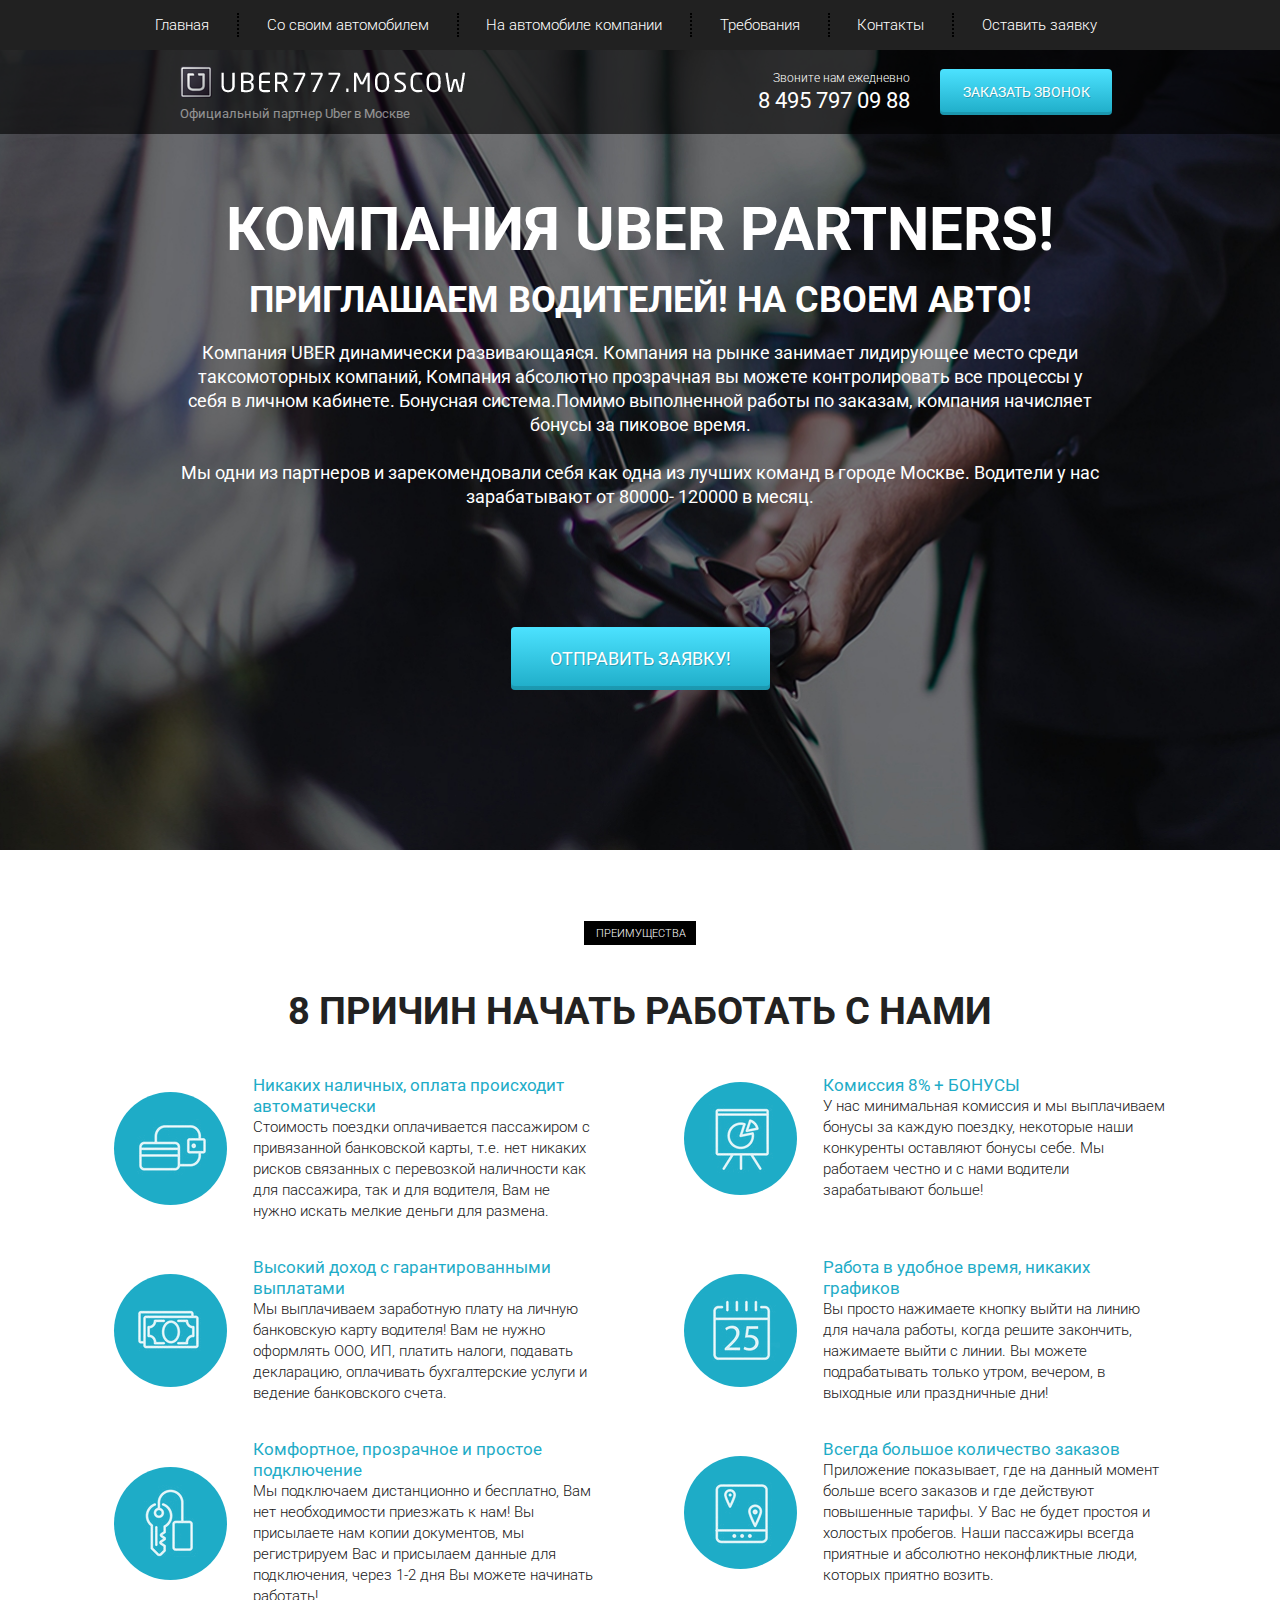
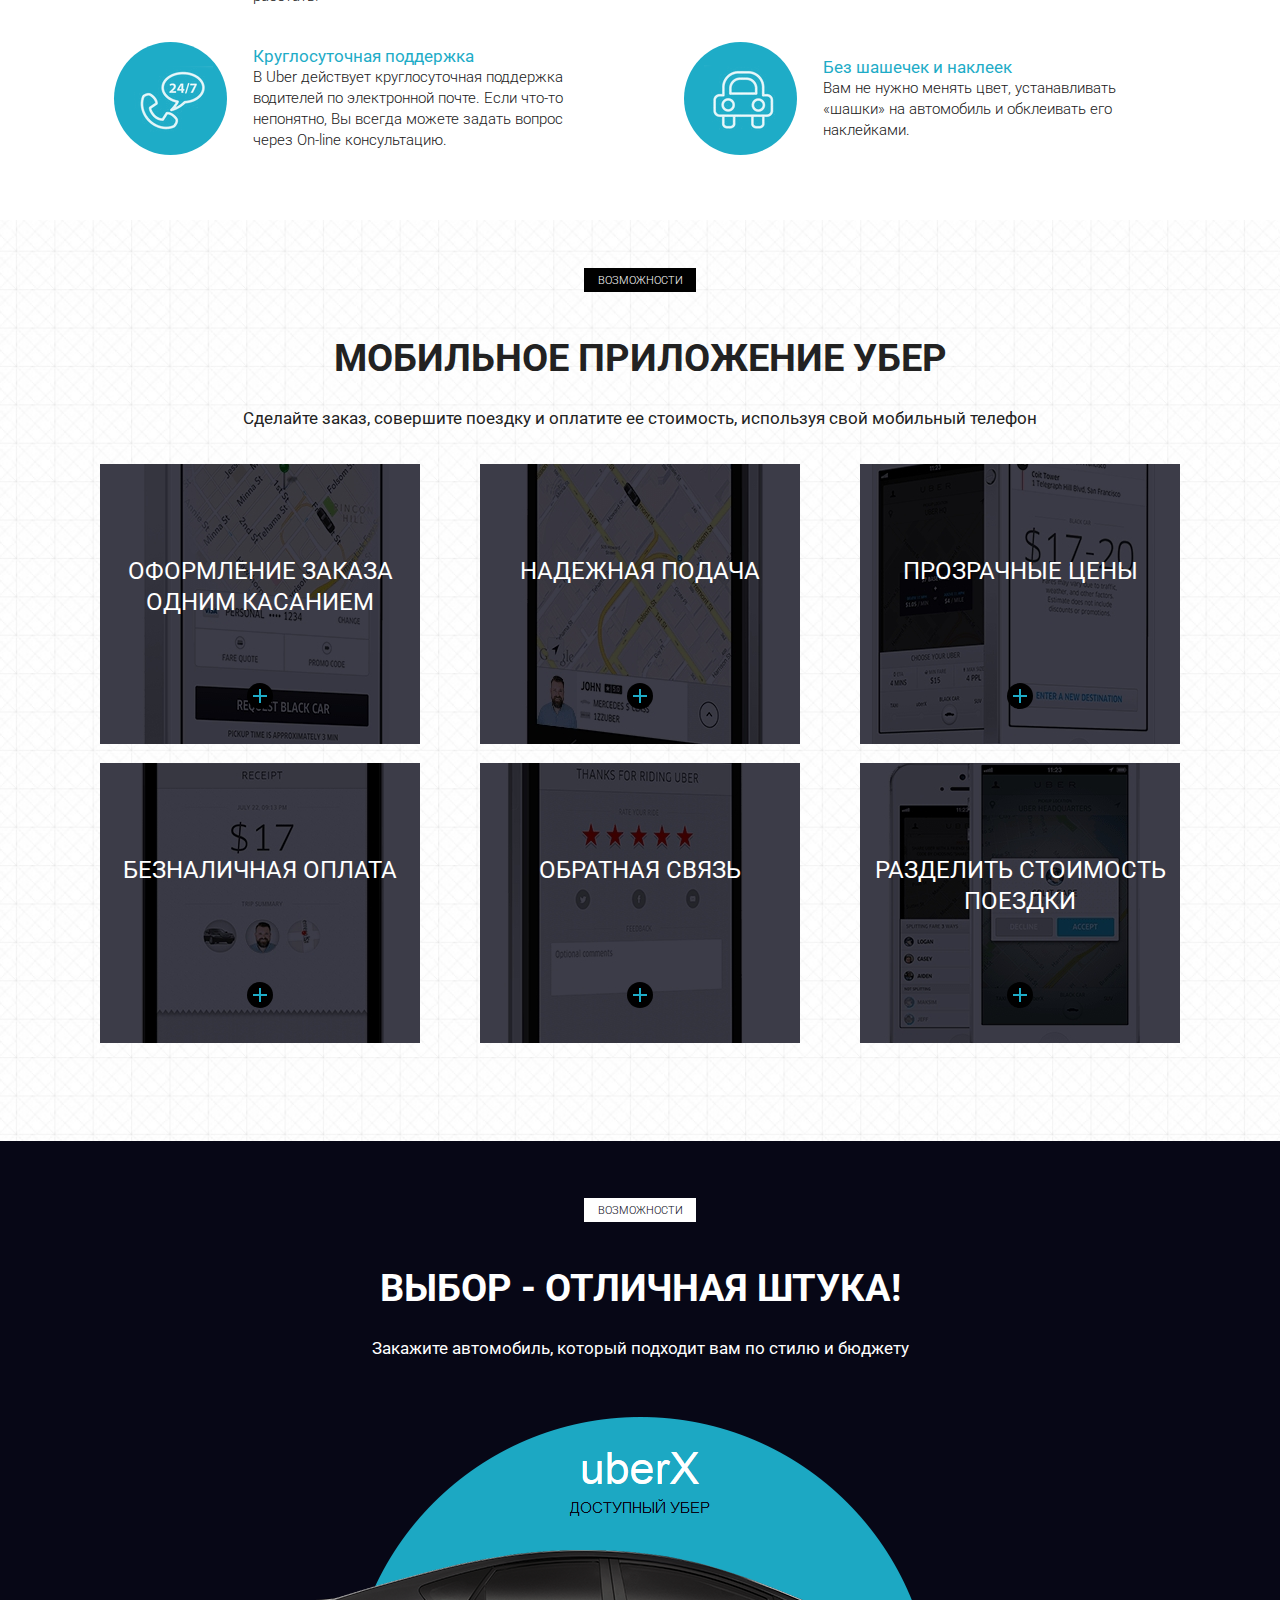
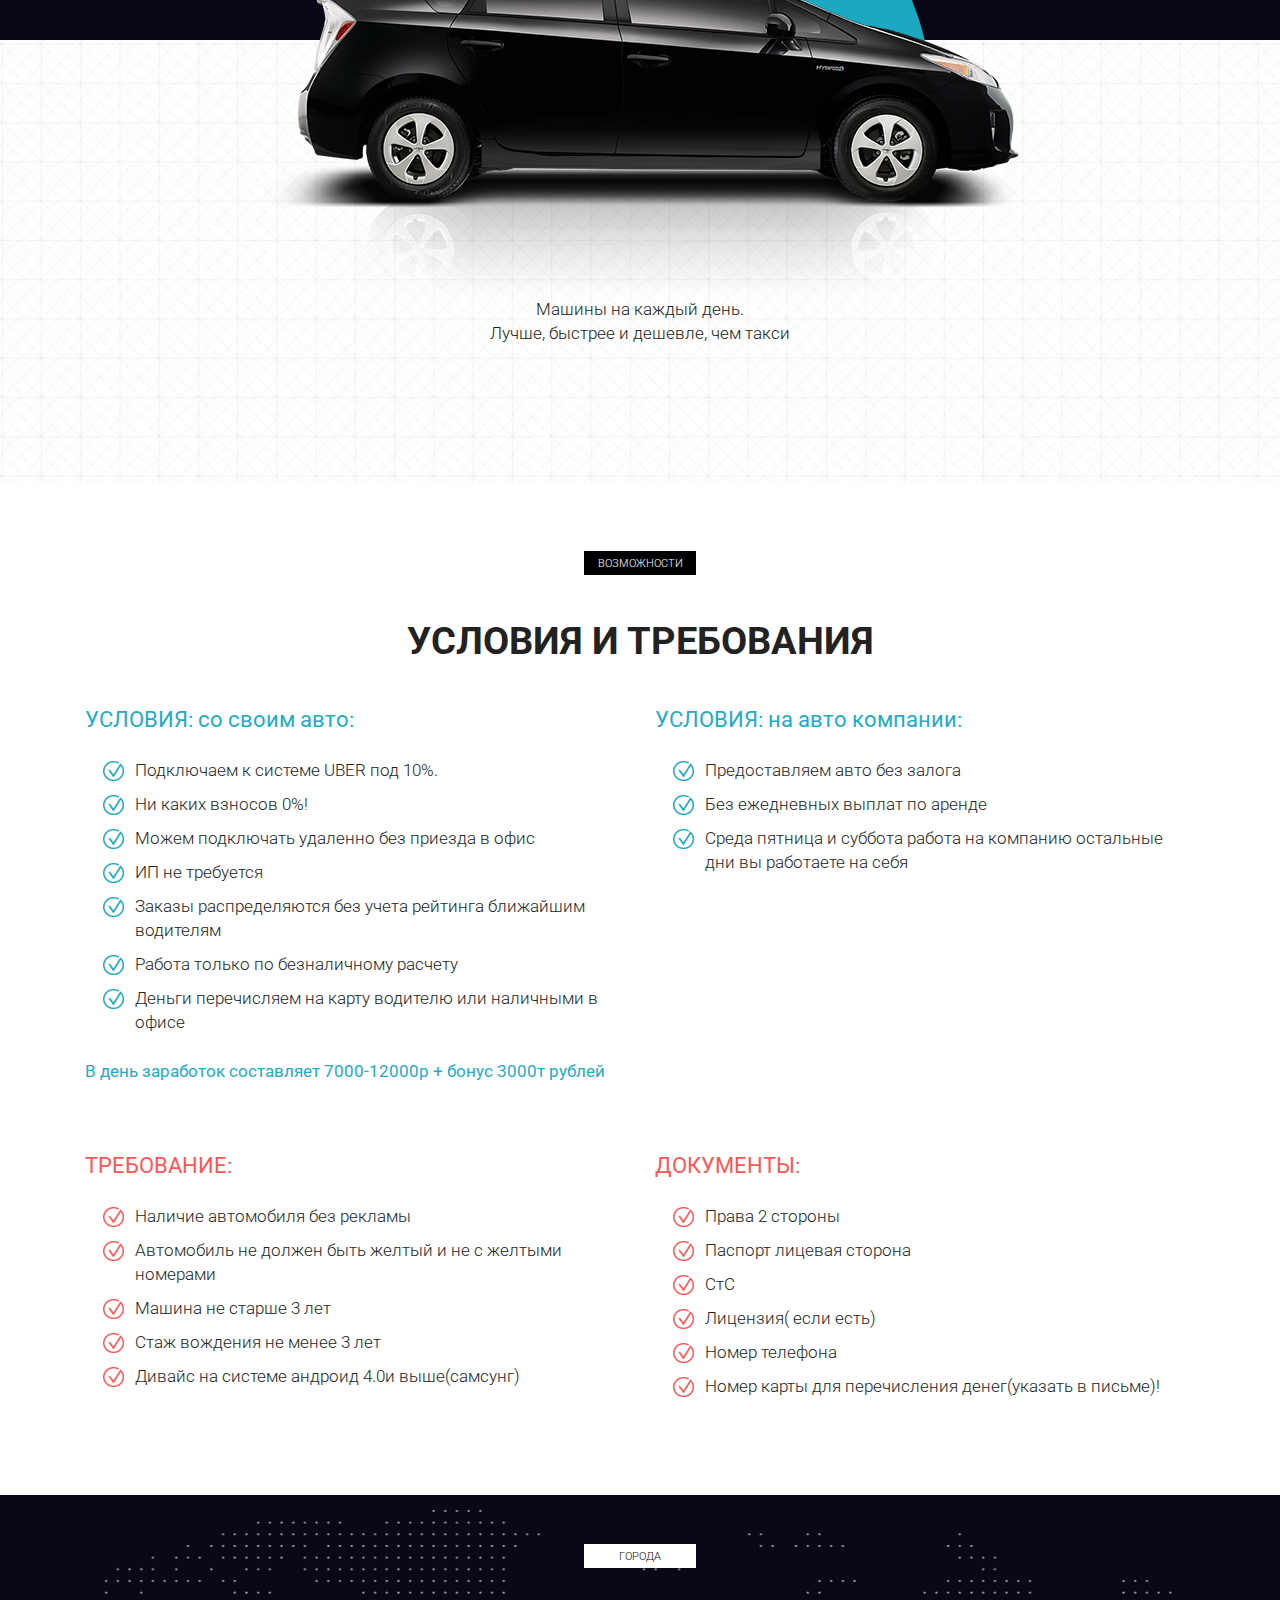
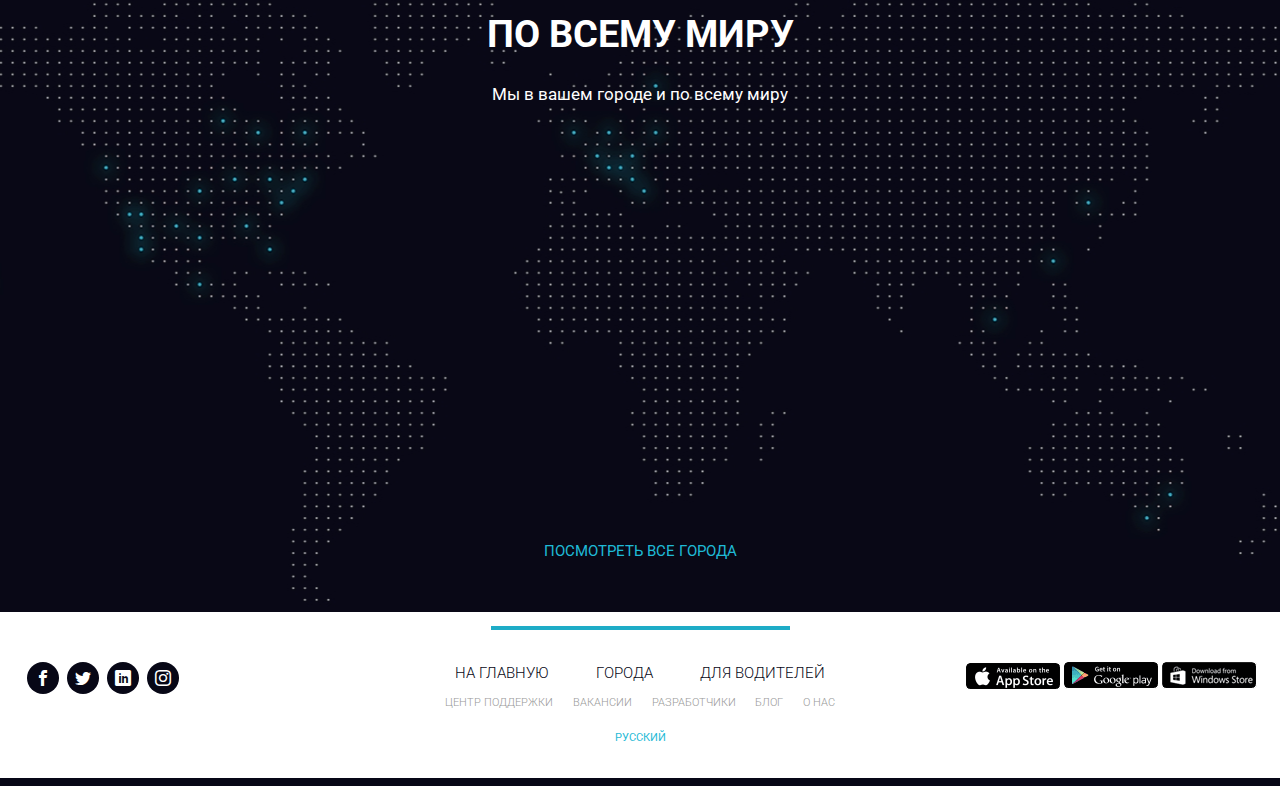
<file: index.html>
<!DOCTYPE html>
<html lang="en">
<head>
    <meta charset="UTF-8">
    <meta name="viewport" content="width=device-width, initial-scale=1.0">
    <meta http-equiv="X-UA-Compatible" content="ie=edge">
    <title>Uber</title>
    <link rel="icon" href="icons/favicon.ico" type="image/x-icon">
    <link href="https://fonts.googleapis.com/css?family=Roboto:300,400,700&amp;subset=cyrillic-ext" rel="stylesheet">
    <link rel="stylesheet" href="css/bootstrap-reboot.min.css">
    <link rel="stylesheet" href="css/bootstrap-grid.min.css">
    <link rel="stylesheet" href="css/Icons.css">
    <link rel="stylesheet" href="css/style.min.css">
</head>
<body>
    <header>
        <nav>
            <div class="container">
                <ul class="menu">
                    <li class="menu_item"><a href="#" class="menu_link">Главная</a></li>
                    <li class="menu_item"><a href="#require" class="menu_link">Со своим автомобилем</a></li>
                    <li class="menu_item"><a href="#require" class="menu_link">На автомобиле компании</a></li>
                    <li class="menu_item"><a href="#" class="menu_link">Требования</a></li>
                    <li class="menu_item"><a href="#" class="menu_link">Контакты</a></li>
                    <li class="menu_item"><a href="#" class="menu_link">Оставить заявку</a></li>
                </ul>
            </div>
            <div class="hamburger">
                <span></span>
                <span></span>
                <span></span>
            </div>
        </nav>
        <div class="subheader">
            <div class="container">
                <div class="row">
                    <div class="col-6 col-md-4 offset-md-1">
                        <a href="#" class="subheader_logo"><img src="img/logo.png" alt="logo"></a>
                        <div class="subheader_official">Официальный партнер Uber в Москве</div>
                    </div>
    
                    <div class="xs-hidden col-md-3 offset-md-1 col-xl-2 offset-xl-2">
                        <div class="subheader_call">Звоните нам ежедневно</div>
                        <a href="tel:84957970988" class="subheader_phone">8 495 797 09 88</a>
                    </div>
    
                    <div class="col-6 col-md-3 col-lg-2">
                        <a href="tel:84957970988" class="xs-visible subheader_phone">8 495 797 09 88</a>
                        <button class="subheader_btn">заказать звонок</button>
                    </div>
                </div>
            </div>
        </div>
    </header>

    <section class="promo">
        <div class="container">
            <div class="row">
                <div class="col-md-12 col-lg-10 offset-lg-1 ">
                    <h1 class="promo_header">КОМПАНИЯ UBER PARTNERS!</h1>
                    <h2 class="promo_subheader">ПРИГЛАШАЕМ ВОДИТЕЛЕЙ! НА СВОЕМ АВТО!</h2>
                    <div class="promo_descr">
                        Компания UBER  динамически развивающаяся. Компания на рынке занимает лидирующее место среди
                        таксомоторных компаний, Компания абсолютно прозрачная вы можете контролировать все процессы у себя в личном кабинете. Бонуcная система.Помимо выполненной работы по заказам, компания начисляет бонусы за
                        пиковое время.
                        <br><br>
                        Мы одни из партнеров и зарекомендовали себя как одна из лучших команд в городе Москве.  Водители у нас
                        зарабатывают от 80000- 120000 в месяц.
                    </div>
                    <button class="promo_btn">ОТПРАВИТЬ ЗАЯВКУ!</button>
                </div>
            </div>
        </div>
    </section>

    <section class="reasons">
        <div class="container">
            <div class="lable">преимущества</div>
            <h2 class="title">8 причин начать работать с нами</h2>
            <div class="row">
                <div class="col-md-6">
                    <div class="reasons_block">
                        <div class="reasons_round">
                            <img src="icons/1.png" alt="reason">
                        </div>
                        <div class="reasons_descr">
                            <div class="reasons_subtitle">Никаких наличных, оплата происходит автоматически</div>
                            <div class="reasons_text">
                                Стоимость поездки оплачивается пассажиром с привязанной банковской карты, т.е. нет никаких рисков связанных с перевозкой наличности как для пассажира, так и для водителя, Вам не нужно искать мелкие деньги для размена.
                            </div>
                        </div>
                    </div>
                </div>
                <div class="col-md-6">
                    <div class="reasons_block">
                        <div class="reasons_round">
                            <img src="icons/2.png" alt="reason">
                        </div>
                        <div class="reasons_descr">
                            <div class="reasons_subtitle">Комиссия 8% + БОНУСЫ</div>
                            <div class="reasons_text">
                                У нас минимальная комиссия и мы выплачиваем бонусы за каждую поездку, некоторые наши конкуренты оставляют бонусы себе. Мы работаем честно и с нами водители зарабатывают больше!
                            </div>
                        </div>
                    </div>
                </div>
                <div class="col-md-6">
                    <div class="reasons_block">
                        <div class="reasons_round">
                            <img src="icons/3.png" alt="reason">
                        </div>
                        <div class="reasons_descr">
                            <div class="reasons_subtitle">Высокий доход с гарантированными выплатами</div>
                            <div class="reasons_text">
                                Мы выплачиваем заработную плату на личную банковскую карту водителя! Вам не нужно оформлять ООО, ИП, платить налоги, подавать декларацию, оплачивать бухгалтерские услуги и ведение банковского счета.
                            </div>
                        </div>
                    </div>
                </div>
                <div class="col-md-6">
                    <div class="reasons_block">
                        <div class="reasons_round">
                            <img src="icons/4.png" alt="reason">
                        </div>
                        <div class="reasons_descr">
                            <div class="reasons_subtitle">Работа в удобное время, никаких графиков</div>
                            <div class="reasons_text">
                                Вы просто нажимаете кнопку выйти на линию для начала работы, когда решите закончить, нажимаете выйти с линии. Вы можете подрабатывать только утром, вечером, в выходные или праздничные дни!
                            </div>
                        </div>
                    </div>
                </div>
                <div class="col-md-6">
                    <div class="reasons_block">
                        <div class="reasons_round">
                            <img src="icons/5.png" alt="reason">
                        </div>
                        <div class="reasons_descr">
                            <div class="reasons_subtitle">Комфортное, прозрачное и простое подключение</div>
                            <div class="reasons_text">
                                Мы подключаем дистанционно и бесплатно, Вам нет необходимости приезжать к нам! Вы присылаете нам копии документов, мы регистрируем Вас и присылаем данные для подключения, через 1-2 дня Вы можете начинать работать!
                            </div>
                        </div>
                    </div>
                </div>
                <div class="col-md-6">
                    <div class="reasons_block">
                        <div class="reasons_round">
                            <img src="icons/6.png" alt="reason">
                        </div>
                        <div class="reasons_descr">
                            <div class="reasons_subtitle">Всегда большое количество заказов</div>
                            <div class="reasons_text">
                                Приложение показывает, где на данный момент больше всего заказов и где действуют повышенные тарифы. У Вас не будет простоя и холостых пробегов. Наши пассажиры всегда приятные и абсолютно неконфликтные люди, которых приятно возить.
                            </div>
                        </div>
                    </div>
                </div>
                <div class="col-md-6">
                    <div class="reasons_block">
                        <div class="reasons_round">
                            <img src="icons/7.png" alt="reason">
                        </div>
                        <div class="reasons_descr">
                            <div class="reasons_subtitle">Круглосуточная поддержка</div>
                            <div class="reasons_text">
                                В Uber действует круглосуточная поддержка водителей по электронной почте. Если что-то непонятно, Вы всегда можете задать вопрос через On-line консультацию.
                            </div>
                        </div>
                    </div>
                </div>
                <div class="col-md-6">
                    <div class="reasons_block">
                        <div class="reasons_round">
                            <img src="icons/8.png" alt="reason">
                        </div>
                        <div class="reasons_descr">
                            <div class="reasons_subtitle">Без шашечек и наклеек</div>
                            <div class="reasons_text">
                                Вам не нужно менять цвет, устанавливать «шашки» на автомобиль и обклеивать его наклейками.
                            </div>
                        </div>
                    </div>
                </div>
            </div>
        </div>
    </section>

    <section class="mobile">
        <div class="container">
            <div class="lable">Возможности</div>
            <div class="title">мобильное приложение убер</div>
            <div class="subtitle">Сделайте заказ, совершите поездку и оплатите ее стоимость, используя свой мобильный телефон</div>
            <div class="row">
                <div class="col-12 col-md-4">
                    <div class="mobile_item mobile_item_1">
                        <div class="mobile_item_subtitle">оформление заказа одним касанием</div>
                        <div class="mobile_item_plus"></div>
                    </div>
                </div>
                <div class="col-12 col-md-4">
                    <div class="mobile_item mobile_item_2">
                        <div class="mobile_item_subtitle">надежная подача</div>
                        <div class="mobile_item_plus"></div>
                    </div>
                </div>
                <div class="col-12 col-md-4">
                    <div class="mobile_item mobile_item_3">
                        <div class="mobile_item_subtitle">прозрачные цены</div>
                        <div class="mobile_item_plus"></div>
                    </div>
                </div>
                <div class="col-12 col-md-4">
                    <div class="mobile_item mobile_item_4">
                        <div class="mobile_item_subtitle">безналичная оплата</div>
                        <div class="mobile_item_plus"></div>
                    </div>
                </div>
                <div class="col-12 col-md-4">
                    <div class="mobile_item mobile_item_5">
                        <div class="mobile_item_subtitle">обратная связь</div>
                        <div class="mobile_item_plus"></div>
                    </div>
                </div>
                <div class="col-12 col-md-4">
                    <div class="mobile_item mobile_item_6">
                        <div class="mobile_item_subtitle">разделить
                            стоимость поездки</div>
                        <div class="mobile_item_plus"></div>
                    </div>
                </div>
            </div>
        </div>
    </section>

    <section class="car">
        <div class="container">
            <div class="car_first"></div>
            <div class="lable lable_white">Возможности</div>
            <div class="title title_white">Выбор - отличная штука!</div>
            <div class="subtitle subtitle_white">Закажите автомобиль, который подходит вам по стилю и бюджету</div>

            <img src="img/car.png" alt="car"  class="car_img">
            <div class="car_descr">
                Машины на каждый день. <br>
                Лучше, быстрее и дешевле, чем такси
            </div>
        </div>
    </section>

    <section class="require" id="require">
        <div class="container">
            <div class="lable">возможности</div>
            <div class="title">условия и требования</div>
            <div class="row">
                <div class="col-12 col-md-6">
                    <div class="require_block">
                        <div class="require_title">
                            УСЛОВИЯ: со своим авто:
                        </div>
                        <ul class="require_list">
                            <li>Подключаем к системе UBER  под 10%.</li>
                            <li>Ни каких взносов  0%!</li>
                            <li>Можем подключать удаленно без приезда в офис</li>
                            <li>ИП не требуется</li>
                            <li>Заказы распределяются без учета рейтинга ближайшим водителям</li>
                            <li>Работа только по безналичному расчету</li>
                            <li>Деньги перечисляем на карту водителю или наличными в офисе</li>
                        </ul>
                        <div class="require_descr">В день заработок составляет 7000-12000р + бонус 3000т рублей</div>
                    </div>
                </div>
                <div class="col-12 col-md-6">
                    <div class="require_block">
                        <div class="require_title">УСЛОВИЯ: на авто компании:</div>
                        <ul class="require_list">
                            <li>Предоставляем авто без залога</li>
                            <li>Без ежедневных выплат по аренде</li>
                            <li>Среда пятница и суббота работа на компанию остальные дни вы работаете на себя</li>
                        </ul>
                    </div>
                </div>
                <div class="col-12 col-md-6">
                    <div class="require_block require_nmb">
                        <div class="require_title_red">ТРЕБОВАНИЕ:</div>
                        <ul class="require_list warning">
                            <li>Наличие автомобиля без рекламы</li>
                            <li>Автомобиль не должен быть желтый и не с желтыми номерами</li>
                            <li>Машина не старше 3 лет</li>
                            <li>Стаж вождения не менее 3 лет</li>
                            <li>Дивайс на системе андроид 4.0и выше(самсунг)</li>
                        </ul>
                    </div>
                </div>
                <div class="col-12 col-md-6">
                    <div class="require_block require_nmb">
                        <div class="require_title_red">ДОКУМЕНТЫ:</div>
                        <ul class="require_list warning">
                            <li>Права 2 стороны</li>
                            <li>Паспорт лицевая сторона</li>
                            <li>СтС</li>
                            <li>Лицензия( если есть)</li>
                            <li>Номер телефона</li>
                            <li>Номер карты для перечисления денег(указать в письме)!</li>
                        </ul>
                    </div>
                </div>
            </div>
        </div>
    </section>

    <section class="world">
        <div class="container">
            <div class="lable lable_white">города</div>
            <div class="title title_white">По всему миру</div>
            <div class="subtitle subtitle_white">Мы в вашем городе и по всему миру</div>
            <div class="city"><a href="#">посмотреть все города</a></div>
        </div>
    </section>

    <footer>
        <div class="footer_devider"></div>
        <div class="footer_wrapper">
            <div class="wrapper_inner">
                <div class="footer_social">
                    <a href="#" class="footer_social_item">
                        <span class="icon-facebook"></span>
                    </a>
                
                    <a href="#" class="footer_social_item">
                        <span class="icon-twitter"></span>
                    </a>
                
                    <a href="#" class="footer_social_item">
                        <span class="icon-linkedin"></span>
                    </a>
                
                    <a href="#" class="footer_social_item">
                        <span class="icon-instagram"></span>
                    </a>
                </div>
                
                   
            </div>
            <div class="wrapper_inner">
                <div class="footer_links">
                    <div class="footer_links_main">
                        <a href="#">на главную</a>
                        <a href="#">города</a>
                        <a href="#">для водителей</a>
                    </div>
                    <div class="footer_links_sub">
                        <a href="#">центр поддержки</a>
                        <a href="#">вакансии</a>
                        <a href="#">разработчики</a>
                        <a href="#">блог</a>
                        <a href="#">о нас</a>
                    </div>
                    <a href="#" class="footer_links_lang">русский</a>
                </div>
            </div>
            <div class="wrapper_inner">
                <div class="footer_mobile">
                    <a href="#"><img src="icons/app_store.png" alt="App"></a>
                    <a href="#"><img src="icons/google.png" alt="Google"></a>
                    <a href="#"><img src="icons/windows.png" alt="Windows"></a>
                </div>
            </div>
            <div class="footer_black"></div>
        </div>
        
    </footer>

    <script src="js/script.js"></script>

</body>
</html>
</file>
<file: css/Icons.css>
@font-face {
  font-family: 'icomoon';
  src:  url('../fonts/icomoon.eot?qreo0e');
  src:  url('../fonts/icomoon.eot?qreo0e#iefix') format('embedded-opentype'),
    url('../fonts/icomoon.ttf?qreo0e') format('truetype'),
    url('../fonts/icomoon.woff?qreo0e') format('woff'),
    url('../fonts/icomoon.svg?qreo0e#icomoon') format('svg');
  font-weight: normal;
  font-style: normal;
  font-display: block;
}

[class^="icon-"], [class*=" icon-"] {
  /* use !important to prevent issues with browser extensions that change fonts */
  font-family: 'icomoon' !important;
  speak: never;
  font-style: normal;
  font-weight: normal;
  font-variant: normal;
  text-transform: none;
  line-height: 1;

  /* Better Font Rendering =========== */
  -webkit-font-smoothing: antialiased;
  -moz-osx-font-smoothing: grayscale;
}

.icon-facebook:before {
  content: "\ea90";
}
.icon-instagram:before {
  content: "\ea92";
}
.icon-twitter:before {
  content: "\ea96";
}
.icon-linkedin:before {
  content: "\eac9";
}
</file>
<file: css/style.min.css>
*{font-family:Roboto,sans-serif}header{position:relative;height:50px}nav{position:fixed;width:100%;height:50px;background-color:#212121;z-index:5}nav .hamburger{display:none}nav .menu{display:flex;justify-content:space-between;padding:13px 70px;margin:0;list-style-type:none}nav .menu_item{border-right:2px dotted #000;padding-right:28px}nav .menu_item:last-child{border-right:none}nav .menu_link{color:#fff;font-size:15px;font-weight:300}nav .menu_link:hover{text-decoration:none;color:#1eacc7}.subheader{position:absolute;top:50px;width:100%;height:84px;background-color:rgba(0,0,0,.6)}.subheader_logo{display:block;max-width:100%;margin-top:16px}.subheader_official{margin-top:6px;opacity:.5;color:#fff;font-size:13px;font-weight:400}.subheader_call{color:#fff;font-size:12px;font-weight:300;margin-top:19px;text-align:right}.subheader_phone{display:block;margin-top:8px;color:#fff;font-size:22px;font-weight:400;text-transform:uppercase;text-align:right;line-height:12px}.subheader_btn{margin-top:19px;width:172px;height:46px;box-shadow:inset 0 -3px 0 rgba(0,0,0,.12);border:none;border-radius:4px;background-image:linear-gradient(to top,#1eacc7 0,#4ce2ff 100%);text-shadow:1px 1px 0 rgba(0,0,0,.21);color:#fff;font-size:14px;font-weight:400;text-transform:uppercase}.subheader_btn:hover{background-image:none;background-color:#1eacc7}.promo{min-height:800px;background:url(../img/bg/first_bg.jpg) center center/cover no-repeat;padding:150px 0 135px 0}.promo_header{color:#fff;font-weight:700;text-transform:uppercase;font-size:60px;line-height:60px;margin:0;text-align:center}.promo_subheader{color:#fff;font-weight:700;text-transform:uppercase;font-size:36px;line-height:36px;margin:0;margin-top:22px;text-align:center}.promo_descr{color:#fff;font-size:18px;font-weight:400;line-height:24px;text-align:center;margin-top:23px}.promo_btn{display:block;margin:118px auto 0 auto;width:259px;height:63px;box-shadow:inset 0 -4px 0 rgba(0,0,0,.12);border:none;border-radius:4px;background-image:linear-gradient(to top,#1eacc7 0,#4ce2ff 100%);text-shadow:1px 1px 0 rgba(0,0,0,.21);color:#fff;font-size:18px;font-weight:400;text-transform:uppercase}.promo_btn:hover{background-image:none;background-color:#1eacc7}.lable{position:relative;margin:0 auto;height:24px;width:112px;padding:5px 12px;background-color:#000;color:#fff;font-size:11px;font-weight:300;text-transform:uppercase;text-align:center;z-index:2}.lable_white{background-color:#fff;color:#070716}.title{position:relative;margin-bottom:0;margin-top:38px;color:#222;font-size:38px;font-weight:700;text-transform:uppercase;text-align:center;z-index:2}.title_white{color:#fff}.subtitle{position:relative;margin-top:19px;text-align:center;color:#fff;font-size:17px;font-weight:400;z-index:2}.subtitle_white{color:#fff}.reasons{padding:71px 0 65px 0}.reasons_block{display:flex;justify-content:center;align-items:center;margin-top:35px}.reasons_round{display:flex;justify-content:center;align-items:center;margin-right:26px;width:113px;height:113px;background-color:#1eacc7;border-radius:100%}.reasons_descr{width:343px}.reasons_subtitle{line-height:21px;color:#1eacc7;font-size:17px;font-weight:400}.reasons_text{color:#202020;font-size:15px;font-weight:300;line-height:21px}.mobile{min-height:864px;padding:48px 0 79px 0;background:url(../img/bg/mobile_bg.jpg) center center/cover no-repeat}.mobile .subtitle{color:#222;font-size:17px;font-weight:400}.mobile .row{margin-top:32px}.mobile_item{position:relative;width:320px;height:280px;margin:0 auto;margin-bottom:19px;padding-top:92px}.mobile_item_1{background:url(../img/mobile_item_1.jpg) center center/cover no-repeat}.mobile_item_2{background:url(../img/mobile_item_2.jpg) center center/cover no-repeat}.mobile_item_3{background:url(../img/mobile_item_3.jpg) center center/cover no-repeat}.mobile_item_4{background:url(../img/mobile_item_4.jpg) center center/cover no-repeat}.mobile_item_5{background:url(../img/mobile_item_5.jpg) center center/cover no-repeat}.mobile_item_6{background:url(../img/mobile_item_6.jpg) center center/cover no-repeat}.mobile_item_subtitle{color:#fff;font-size:24px;font-weight:400;line-height:31px;text-transform:uppercase;text-align:center}.mobile_item_plus{display:flex;justify-content:center;align-items:center;position:absolute;bottom:35px;left:50%;transform:translateX(-50%);width:26px;height:26px;background-color:#000;border-radius:100%;margin:0 auto;cursor:pointer}.mobile_item_plus:before{content:'';display:block;width:14px;height:2px;background-color:#1eacc7}.mobile_item_plus:after{content:'';position:absolute;left:50%;transform:translateX(-50%);display:block;width:2px;height:14px;background-color:#1eacc7}.mobile_item_plus:hover::after,.mobile_item_plus:hover:before{background-color:#ff5656;transition:.5s all}.car{position:relative;min-height:895px;padding:57px 0 138px 0;background:url(../img/bg/mobile_bg.jpg) center center/cover no-repeat}.car_first{position:absolute;height:499px;width:100%;top:0;left:0;background-color:#070716;z-index:1}.car_img{display:block;margin:56px auto 0 auto;position:relative;z-index:2}.car_descr{color:#222;font-size:17px;font-weight:300;line-height:24px;text-align:center}.require{padding:68px 0 64px 0}.require_block{margin:33px 0}.require_block_nmb{margin-bottom:0}.require_title{color:#1eacc7;font-size:22px;font-weight:400}.require_title_red{color:#ff5656;font-size:22px;font-weight:400}.require .warning li::before{background:url(../icons/red.png) center center/cover no-repeat}.require_list{list-style-type:none;padding-left:50px;margin-top:22px}.require_list li{position:relative;font-size:17px;font-weight:300;line-height:24px;margin-bottom:10px}.require_list li::before{content:'';display:block;position:absolute;left:-32px;top:3px;width:21px;height:20px;background:url(../icons/green.png) center center/cover no-repeat}.require_descr{margin-top:25px;color:#1eacc7;font-weight:400;font-size:17px;line-height:24px}.world{position:relative;padding:49px 0 49px 0;background:url(../img/bg/map_bg.jpg) center center/cover no-repeat;height:717px}.world .city{position:absolute;bottom:49px;left:50%;transform:translateX(-50%);text-align:center}.world .city a{text-decoration:none;color:#1fbad6;font-size:15px;font-weight:400;text-transform:uppercase}.world .city a:hover{color:#fff;transition:.5s all}footer{position:relative;padding:14px 23px 39px 23px}footer a:hover{text-decoration:none}.footer{position:relative}.footer_black{position:absolute;bottom:0;left:0;width:100%;height:8px;background-color:#070716;z-index:1}.footer_devider{margin:0 auto;width:299px;height:4px;background-color:#1eacc7}.footer_wrapper{margin-top:32px;display:flex;justify-content:space-between;align-items:flex-start}.footer_wrapper .wrapper_inner{width:33%}.footer_wrapper .wrapper_inner:nth-child(3){display:flex;justify-content:flex-end}.footer_wrapper .wrapper_inner .footer_links{width:390px;margin:0 auto}.footer_wrapper .wrapper_inner .footer_links_main{display:flex;justify-content:space-between;padding:0 10px}.footer_wrapper .wrapper_inner .footer_links_main a{color:#070716;font-size:15px;font-weight:300;text-transform:uppercase}.footer_wrapper .wrapper_inner .footer_links_sub{display:flex;justify-content:space-between;margin-top:10px}.footer_wrapper .wrapper_inner .footer_links_sub a{color:#999;font-size:11px;font-weight:300;text-transform:uppercase}.footer_wrapper .wrapper_inner .footer_links_lang{display:block;margin:0 auto;margin-top:19px;text-align:center;color:#1fbad6;font-size:11px;font-weight:400;text-transform:uppercase}.footer_wrapper .wrapper_inner .footer_social{width:160px;display:flex;justify-content:space-between}.footer_wrapper .wrapper_inner .footer_social_item{display:flex;justify-content:center;align-items:center;margin:0 4px;width:32px;height:32px;background-color:#070716;border-radius:100%}.footer_wrapper .wrapper_inner .footer_social_item span{color:#fff}.xs-visible{display:none}@media (max-width:1200px){nav .menu_item{padding-right:20px}nav .menu_link{font-size:13px}.promo_header{font-size:50px}.promo_subheader{font-size:30px}.promo_descr{font-size:14px}.reasons_block{align-items:flex-start}.reasons .title{font-size:35px}.reasons_descr{width:300px}.mobile_item{width:300px}.footer_wrapper{flex-direction:row}.footer_wrapper .wrapper_inner{width:50%}.footer_wrapper .wrapper_inner:nth-child(1){width:25%}.footer_wrapper .wrapper_inner:nth-child(3){width:25%;display:flex;justify-content:flex-end}}@media (max-width:991px){nav .menu_item{padding-right:8px}nav .menu_link{font-size:10px}.subheader img{width:100%}.subheader_official{font-size:11px}.subheader_phone{font-size:18px}.subheader_btn{margin-top:21px;width:100%;height:40px}.promo_header{font-size:40px}.promo_subheader{font-size:25px}.promo_descr{font-size:14px}.reasons_block{flex-direction:column;align-items:center}.reasons .title{font-size:35px}.reasons_descr{width:300px;margin-top:10px}.mobile_item{width:100%;height:220px;padding-top:40px}.car_img{width:100%}.footer_wrapper{flex-wrap:wrap}.footer_wrapper .wrapper_inner{width:100%;display:flex;justify-content:center;margin-bottom:20px}.footer_wrapper .wrapper_inner:nth-child(1){width:100%}.footer_wrapper .wrapper_inner:nth-child(3){width:100%;justify-content:center}}@media (max-width:767px){nav .menu{position:fixed;flex-direction:column;justify-content:center;align-items:center;top:0;left:-100%;width:50%;height:100vh;padding:20px 15px;background-color:rgba(0,0,0,.8);transition:.6s}nav .menu_active{left:0}nav .menu_item{margin:10px 0;padding-right:0;border:none}nav .menu_link{font-size:20px}nav .hamburger{display:block;position:absolute;right:10px;top:50%;transform:translateY(-50%);width:26px;height:18px}nav .hamburger span{display:block;height:2px;width:100%;background-color:#fff;margin-top:3px;transition:.5s all}nav .hamburger_active span{margin-top:-3px}nav .hamburger_active span:nth-child(1){transform:translateY(10px) rotate(-45deg)}nav .hamburger_active span:nth-child(2){display:none}nav .hamburger_active span:nth-child(3){transform:translateY(10px) rotate(45deg)}.xs-hidden{display:none}.xs-visible{display:block}.subheader_phone{display:block;margin-top:10px;color:#fff;font-size:16px;font-weight:400;text-transform:uppercase;text-align:center}.subheader_btn{display:block;width:200px;height:40px;margin:0 auto;margin-top:10px}.promo_header{font-size:40px;line-height:45px}.reasons_round{margin-right:0}.footer_wrapper{flex-direction:column;align-items:center}.footer_wrapper .wrapper_inner:nth-child(1){order:2}.footer_wrapper .wrapper_inner:nth-child(3){order:3}}@media (max-width:575px){header{height:30px}nav{height:30px}nav .menu{width:85%}nav .menu_item{width:100%;text-align:center;padding:5px 0}nav .menu_link{display:block}.subheader{height:60px;top:30px}.subheader_official{display:none}.subheader_logo{margin-top:16px}.subheader_btn{margin-top:7px;font-size:10px;width:110px;height:22px}.subheader_phone{margin-top:11px;font-size:12px;font-weight:400;text-transform:uppercase}.promo{padding:93px 0 35px 0;min-height:400px}.promo_descr{display:none}.promo_header{font-size:30px;margin:0 24px}.promo_subheader{font-size:20px;margin:0 10px;margin-top:32px;line-height:30px}.promo_btn{margin-top:72px;width:210px;height:50px;font-size:16px}.reasons{padding:22px 0 36px 0}.reasons_round{width:100px;height:100px}.reasons .title{font-size:15px;line-height:15px}.reasons_descr{width:100%;margin-top:27px}.mobile{padding:20px 0 22px 0}.mobile .title{margin-top:23px;font-size:16px}.mobile .subtitle{margin-top:11px;font-size:14px}.mobile_item{height:320px}.mobile_item_subtitle{padding:41px 46px 0 46px;font-size:18px}.car{min-height:390px;padding:25px 0 28px 0}.car_first{height:390px}.car .title{display:none}.car .subtitle{display:none}.car_img{margin-top:35px}.car_descr{position:relative;margin-top:23px;color:#fff;font-size:17px;line-height:24px;z-index:2}.require{padding:25px 0 26px 0}.require .title{font-size:16px;margin-top:15px}.require_block{margin-top:13px}.require_title{font-size:16px}.require_title_red{font-size:16px}.require_list{padding-left:40px}.require_list li{font-size:14px}.world{height:360px;padding:25px 0 30px 0}.world .title{margin-top:15px}.world .title_white{font-size:16px}.world .subtitle{margin-top:10px}.world .subtitle_white{font-size:14px}.world .city{bottom:30px;left:50%;transform:translateX(-50%)}footer{padding:25px 0 20px 0}footer .footer_devider{width:253px}footer .footer_wrapper{margin-top:22px}footer .footer_wrapper .wrapper_inner{flex-direction:column;align-items:center;width:auto;margin:0 auto 10px auto}footer .footer_wrapper .wrapper_inner:nth-child(1){order:2}footer .footer_wrapper .wrapper_inner:nth-child(2){order:1}footer .footer_wrapper .wrapper_inner:nth-child(3){order:3}footer .footer_wrapper .wrapper_inner .footer_links{width:290px}footer .footer_wrapper .wrapper_inner .footer_links_main{padding:0;font-size:14px}footer .footer_wrapper .wrapper_inner .footer_links_sub{flex-wrap:wrap;justify-content:center}footer .footer_wrapper .wrapper_inner .footer_links_sub a{padding:0 7px}footer .footer_wrapper .wrapper_inner .footer_links_lang{margin-top:15px}}
</file>
